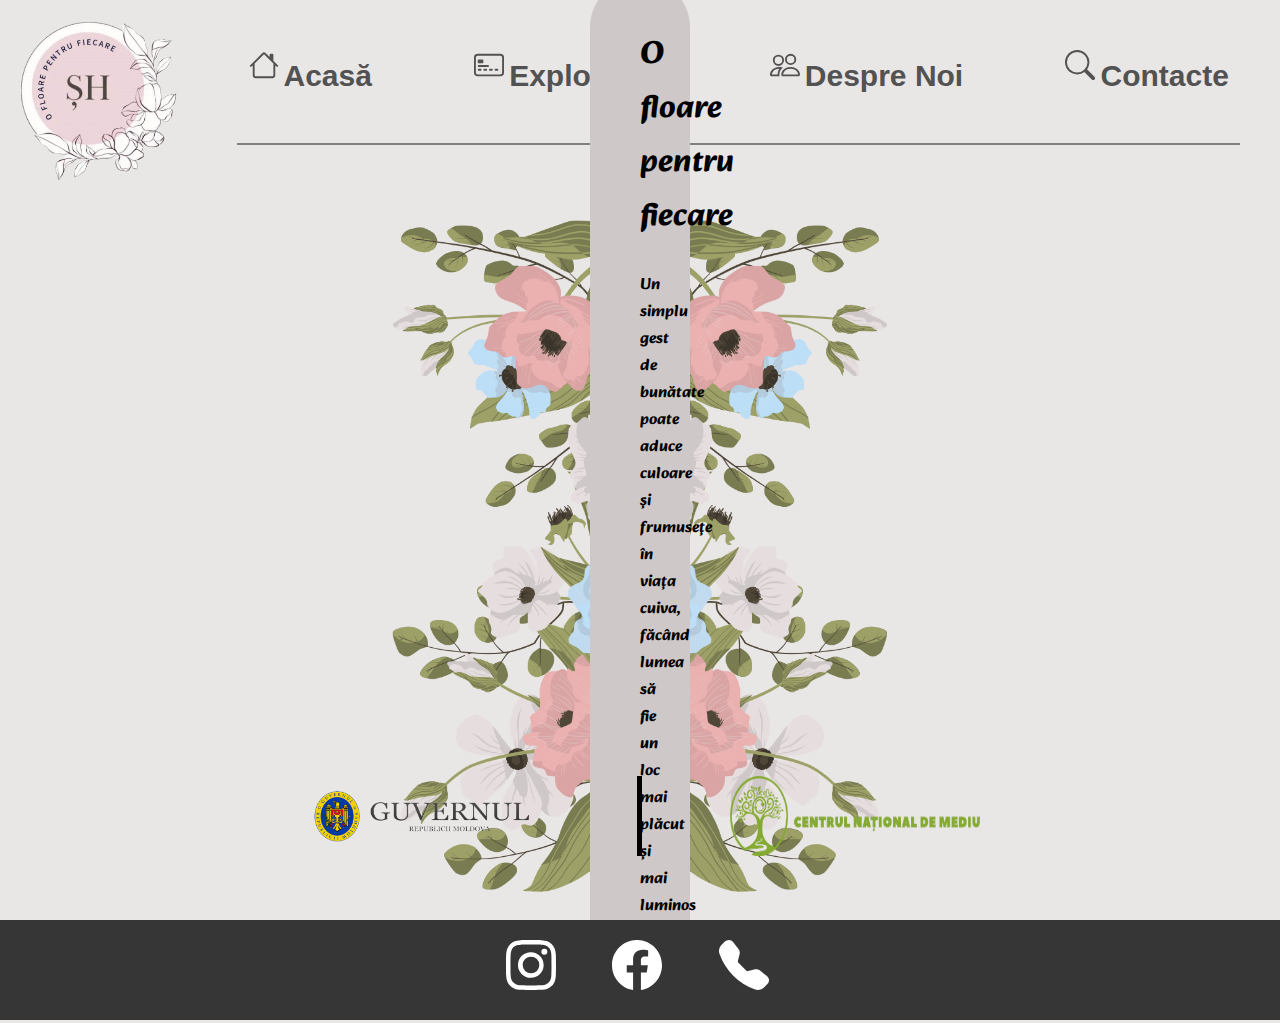
<file: index.html>
<!DOCTYPE html>
<html lang="en">
<head>
    <meta charset="UTF-8">
    <meta http-equiv="X-UA-Compatible" content="IE=edge">
    <meta name="viewport" content="width=device-width, initial-scale=1.0">
    <meta name="description" content="Programul își propune stimularea spiritului antreprenorial și încurajarea inițiativelor de afaceri în
    agricultură, într-o economie modernă în care tinerii creativi pot crește nivelul de competitivitate, pot
    să țină pasul cu tehnologia, și sunt motivați să aducă un plus de siguranță financiară.">
    <meta name="keywords" content="Seră, Ștefan Holban, STEAM, Flori, Crizanteme, Petunii, Mușcate">
   
    <link rel="preconnect" href="https://fonts.googleapis.com">
    <link rel="preconnect" href="https://fonts.gstatic.com" crossorigin>
    <link href="https://fonts.googleapis.com/css2?family=Alkatra&display=swap" rel="stylesheet">
    <link href="https://fonts.googleapis.com/css2?family=Nunito&display=swap" rel="stylesheet">


    <link href="https://cdn.jsdelivr.net/npm/bootstrap@5.2.3/dist/css/bootstrap.min.css" rel="stylesheet" integrity="sha384-rbsA2VBKQhggwzxH7pPCaAqO46MgnOM80zW1RWuH61DGLwZJEdK2Kadq2F9CUG65" crossorigin="anonymous">


    <link rel="shortcut icon" href="imagini/logo.png">
   
    <link rel="stylesheet" href="css/main.css">
    <link rel="stylesheet" href="css/home.css">


    <title>O floare pentru fiecare</title>
</head>
<body>


    <div id="fixed_nav" class="fixed_nav">
            <div id="blackout"></div>
            <div class="slider">
                <div class="minimized_nav">
                    <hr>
                    <a class="minimized_link_text"><div id="minimized-back-btn" style=" text-align: center;"><div class="minimized_link"><svg xmlns="http://www.w3.org/2000/svg" class="header_icon" fill="currentColor" class="bi bi-arrow-left-square" viewBox="0 0 16 16"> <path fill-rule="evenodd" d="M15 2a1 1 0 0 0-1-1H2a1 1 0 0 0-1 1v12a1 1 0 0 0 1 1h12a1 1 0 0 0 1-1V2zM0 2a2 2 0 0 1 2-2h12a2 2 0 0 1 2 2v12a2 2 0 0 1-2 2H2a2 2 0 0 1-2-2V2zm11.5 5.5a.5.5 0 0 1 0 1H5.707l2.147 2.146a.5.5 0 0 1-.708.708l-3-3a.5.5 0 0 1 0-.708l3-3a.5.5 0 1 1 .708.708L5.707 7.5H11.5z"/></svg>Înapoi</div></div></a>
                    <hr>
                    <a class="minimized_link_text" href="index.html"><div class="minimized_link"><svg class="header_icon" xmlns="http://www.w3.org/2000/svg" fill="currentColor" class="bi bi-house" viewBox="0 0 16 16"><path d="M8.707 1.5a1 1 0 0 0-1.414 0L.646 8.146a.5.5 0 0 0 .708.708L2 8.207V13.5A1.5 1.5 0 0 0 3.5 15h9a1.5 1.5 0 0 0 1.5-1.5V8.207l.646.647a.5.5 0 0 0 .708-.708L13 5.793V2.5a.5.5 0 0 0-.5-.5h-1a.5.5 0 0 0-.5.5v1.293L8.707 1.5ZM13 7.207V13.5a.5.5 0 0 1-.5.5h-9a.5.5 0 0 1-.5-.5V7.207l5-5 5 5Z"/></svg>Acasă</div></a>
                    <hr>
                    <a class="minimized_link_text" href="pagini/exploreaza.html"><div class="minimized_link"><svg class="header_icon" xmlns="http://www.w3.org/2000/svg" fill="currentColor" class="bi bi-credit-card-2-front" viewBox="0 0 16 16"><path d="M14 3a1 1 0 0 1 1 1v8a1 1 0 0 1-1 1H2a1 1 0 0 1-1-1V4a1 1 0 0 1 1-1h12zM2 2a2 2 0 0 0-2 2v8a2 2 0 0 0 2 2h12a2 2 0 0 0 2-2V4a2 2 0 0 0-2-2H2z"/><path d="M2 5.5a.5.5 0 0 1 .5-.5h2a.5.5 0 0 1 .5.5v1a.5.5 0 0 1-.5.5h-2a.5.5 0 0 1-.5-.5v-1zm0 3a.5.5 0 0 1 .5-.5h5a.5.5 0 0 1 0 1h-5a.5.5 0 0 1-.5-.5zm0 2a.5.5 0 0 1 .5-.5h1a.5.5 0 0 1 0 1h-1a.5.5 0 0 1-.5-.5zm3 0a.5.5 0 0 1 .5-.5h1a.5.5 0 0 1 0 1h-1a.5.5 0 0 1-.5-.5zm3 0a.5.5 0 0 1 .5-.5h1a.5.5 0 0 1 0 1h-1a.5.5 0 0 1-.5-.5zm3 0a.5.5 0 0 1 .5-.5h1a.5.5 0 0 1 0 1h-1a.5.5 0 0 1-.5-.5z"/></svg>Explorează</div></a>
                    <hr>
                    <a class="minimized_link_text" target="_blank" href="https://sites.google.com/carpineni.ro/o-floare-pentru-fiecare/pagina-de-pornire"><div class="minimized_link"><svg class="header_icon" xmlns="http://www.w3.org/2000/svg" fill="currentColor" class="bi bi-people" viewBox="0 0 16 16"><path d="M15 14s1 0 1-1-1-4-5-4-5 3-5 4 1 1 1 1h8Zm-7.978-1A.261.261 0 0 1 7 12.996c.001-.264.167-1.03.76-1.72C8.312 10.629 9.282 10 11 10c1.717 0 2.687.63 3.24 1.276.593.69.758 1.457.76 1.72l-.008.002a.274.274 0 0 1-.014.002H7.022ZM11 7a2 2 0 1 0 0-4 2 2 0 0 0 0 4Zm3-2a3 3 0 1 1-6 0 3 3 0 0 1 6 0ZM6.936 9.28a5.88 5.88 0 0 0-1.23-.247A7.35 7.35 0 0 0 5 9c-4 0-5 3-5 4 0 .667.333 1 1 1h4.216A2.238 2.238 0 0 1 5 13c0-1.01.377-2.042 1.09-2.904.243-.294.526-.569.846-.816ZM4.92 10A5.493 5.493 0 0 0 4 13H1c0-.26.164-1.03.76-1.724.545-.636 1.492-1.256 3.16-1.275ZM1.5 5.5a3 3 0 1 1 6 0 3 3 0 0 1-6 0Zm3-2a2 2 0 1 0 0 4 2 2 0 0 0 0-4Z"/></svg>Despre Noi</div></a>
                    <hr>
                    <a class="minimized_link_text" href="pagini/contacte.html"><div class="minimized_link"><svg class="header_icon" xmlns="http://www.w3.org/2000/svg"  fill="currentColor" class="bi bi-search" viewBox="0 0 16 16"><path d="M11.742 10.344a6.5 6.5 0 1 0-1.397 1.398h-.001c.03.04.062.078.098.115l3.85 3.85a1 1 0 0 0 1.415-1.414l-3.85-3.85a1.007 1.007 0 0 0-.115-.1zM12 6.5a5.5 5.5 0 1 1-11 0 5.5 5.5 0 0 1 11 0z"/></svg>Contacte</div></a>
                    <hr>
                </div>
            </div>
    </div>



    <header>
        <a href="index.html">
            <img src="imagini/logo.png" alt="O floare pentru fiecare" class="header_logo">
        </a>
        <nav class="header_small_nav">
            <div class="header_small_nav_container">
                <div id="small-screen-button">
                    <svg class="header_small_icon" xmlns="http://www.w3.org/2000/svg" fill="currentColor" class="bi bi-list" viewBox="0 0 16 16">
                        <path fill-rule="evenodd" d="M2.5 12a.5.5 0 0 1 .5-.5h10a.5.5 0 0 1 0 1H3a.5.5 0 0 1-.5-.5zm0-4a.5.5 0 0 1 .5-.5h10a.5.5 0 0 1 0 1H3a.5.5 0 0 1-.5-.5zm0-4a.5.5 0 0 1 .5-.5h10a.5.5 0 0 1 0 1H3a.5.5 0 0 1-.5-.5z"/>
                    </svg>
                </div>
            </div>
            <div class="header_hr"></div>
        </nav>


        <nav class="header_nav">
            <ul class="list">
                <li class="header_link">
                    <a class="header_link_text" href="index.html"><svg class="header_icon" xmlns="http://www.w3.org/2000/svg" fill="currentColor" class="bi bi-house" viewBox="0 0 16 16"><path d="M8.707 1.5a1 1 0 0 0-1.414 0L.646 8.146a.5.5 0 0 0 .708.708L2 8.207V13.5A1.5 1.5 0 0 0 3.5 15h9a1.5 1.5 0 0 0 1.5-1.5V8.207l.646.647a.5.5 0 0 0 .708-.708L13 5.793V2.5a.5.5 0 0 0-.5-.5h-1a.5.5 0 0 0-.5.5v1.293L8.707 1.5ZM13 7.207V13.5a.5.5 0 0 1-.5.5h-9a.5.5 0 0 1-.5-.5V7.207l5-5 5 5Z"/></svg>Acasă</a>
                </li>
                <li class="header_link">
                    <a class="header_link_text" href="pagini/exploreaza.html"><svg class="header_icon" xmlns="http://www.w3.org/2000/svg" fill="currentColor" class="bi bi-credit-card-2-front" viewBox="0 0 16 16"><path d="M14 3a1 1 0 0 1 1 1v8a1 1 0 0 1-1 1H2a1 1 0 0 1-1-1V4a1 1 0 0 1 1-1h12zM2 2a2 2 0 0 0-2 2v8a2 2 0 0 0 2 2h12a2 2 0 0 0 2-2V4a2 2 0 0 0-2-2H2z"/><path d="M2 5.5a.5.5 0 0 1 .5-.5h2a.5.5 0 0 1 .5.5v1a.5.5 0 0 1-.5.5h-2a.5.5 0 0 1-.5-.5v-1zm0 3a.5.5 0 0 1 .5-.5h5a.5.5 0 0 1 0 1h-5a.5.5 0 0 1-.5-.5zm0 2a.5.5 0 0 1 .5-.5h1a.5.5 0 0 1 0 1h-1a.5.5 0 0 1-.5-.5zm3 0a.5.5 0 0 1 .5-.5h1a.5.5 0 0 1 0 1h-1a.5.5 0 0 1-.5-.5zm3 0a.5.5 0 0 1 .5-.5h1a.5.5 0 0 1 0 1h-1a.5.5 0 0 1-.5-.5zm3 0a.5.5 0 0 1 .5-.5h1a.5.5 0 0 1 0 1h-1a.5.5 0 0 1-.5-.5z"/></svg>Explorează</a>
                </li>
                <li class="header_link">
                    <a class="header_link_text" target="_blank" href="https://sites.google.com/carpineni.ro/o-floare-pentru-fiecare/pagina-de-pornire"><svg class="header_icon" xmlns="http://www.w3.org/2000/svg" fill="currentColor" class="bi bi-people" viewBox="0 0 16 16"><path d="M15 14s1 0 1-1-1-4-5-4-5 3-5 4 1 1 1 1h8Zm-7.978-1A.261.261 0 0 1 7 12.996c.001-.264.167-1.03.76-1.72C8.312 10.629 9.282 10 11 10c1.717 0 2.687.63 3.24 1.276.593.69.758 1.457.76 1.72l-.008.002a.274.274 0 0 1-.014.002H7.022ZM11 7a2 2 0 1 0 0-4 2 2 0 0 0 0 4Zm3-2a3 3 0 1 1-6 0 3 3 0 0 1 6 0ZM6.936 9.28a5.88 5.88 0 0 0-1.23-.247A7.35 7.35 0 0 0 5 9c-4 0-5 3-5 4 0 .667.333 1 1 1h4.216A2.238 2.238 0 0 1 5 13c0-1.01.377-2.042 1.09-2.904.243-.294.526-.569.846-.816ZM4.92 10A5.493 5.493 0 0 0 4 13H1c0-.26.164-1.03.76-1.724.545-.636 1.492-1.256 3.16-1.275ZM1.5 5.5a3 3 0 1 1 6 0 3 3 0 0 1-6 0Zm3-2a2 2 0 1 0 0 4 2 2 0 0 0 0-4Z"/></svg>Despre Noi</a>
                </li>
                <li class="header_link">
                    <a class="header_link_text" href="pagini/contacte.html"><svg class="header_icon" xmlns="http://www.w3.org/2000/svg"  fill="currentColor" class="bi bi-search" viewBox="0 0 16 16"><path d="M11.742 10.344a6.5 6.5 0 1 0-1.397 1.398h-.001c.03.04.062.078.098.115l3.85 3.85a1 1 0 0 0 1.415-1.414l-3.85-3.85a1.007 1.007 0 0 0-.115-.1zM12 6.5a5.5 5.5 0 1 1-11 0 5.5 5.5 0 0 1 11 0z"/></svg>Contacte</a>
                </li>
            </ul>
            <div class="header_hr">
        </nav>


    </header>
    <div class="pre-wrapper">
        <img class="flower1" src="imagini/ura.png">
        <img class="flower2" src="imagini/ura.png">
            <!-- Puneti contentul aici (stegeti <br>) -->
            <div class="lit alkatra">
                <h1>O floare pentru fiecare</h1><br>
                <h4>Un simplu gest de bunătate poate aduce culoare și frumusețe în viața cuiva, făcând lumea să fie un loc mai plăcut și mai luminos pentru toți.</h4>
            </div>
    </div>
    <div class="support">
        <a href="https://gov.md/ro">
            <img class="spon1" src="imagini/gov.png">
        </a>
        <div class="bar"></div>
        <a href="https://www.environment.md/">
            <img src="imagini/jogo.png" class="spon2">
        </a>   
    </div>

        
    <footer>
        <div class="footer_media">
            <a href="#" target="_blank">
                <svg class="footer_icon" xmlns="http://www.w3.org/2000/svg" fill="currentColor" class="bi bi-instagram" viewBox="0 0 16 16">
                    <path d="M8 0C5.829 0 5.556.01 4.703.048 3.85.088 3.269.222 2.76.42a3.917 3.917 0 0 0-1.417.923A3.927 3.927 0 0 0 .42 2.76C.222 3.268.087 3.85.048 4.7.01 5.555 0 5.827 0 8.001c0 2.172.01 2.444.048 3.297.04.852.174 1.433.372 1.942.205.526.478.972.923 1.417.444.445.89.719 1.416.923.51.198 1.09.333 1.942.372C5.555 15.99 5.827 16 8 16s2.444-.01 3.298-.048c.851-.04 1.434-.174 1.943-.372a3.916 3.916 0 0 0 1.416-.923c.445-.445.718-.891.923-1.417.197-.509.332-1.09.372-1.942C15.99 10.445 16 10.173 16 8s-.01-2.445-.048-3.299c-.04-.851-.175-1.433-.372-1.941a3.926 3.926 0 0 0-.923-1.417A3.911 3.911 0 0 0 13.24.42c-.51-.198-1.092-.333-1.943-.372C10.443.01 10.172 0 7.998 0h.003zm-.717 1.442h.718c2.136 0 2.389.007 3.232.046.78.035 1.204.166 1.486.275.373.145.64.319.92.599.28.28.453.546.598.92.11.281.24.705.275 1.485.039.843.047 1.096.047 3.231s-.008 2.389-.047 3.232c-.035.78-.166 1.203-.275 1.485a2.47 2.47 0 0 1-.599.919c-.28.28-.546.453-.92.598-.28.11-.704.24-1.485.276-.843.038-1.096.047-3.232.047s-2.39-.009-3.233-.047c-.78-.036-1.203-.166-1.485-.276a2.478 2.478 0 0 1-.92-.598 2.48 2.48 0 0 1-.6-.92c-.109-.281-.24-.705-.275-1.485-.038-.843-.046-1.096-.046-3.233 0-2.136.008-2.388.046-3.231.036-.78.166-1.204.276-1.486.145-.373.319-.64.599-.92.28-.28.546-.453.92-.598.282-.11.705-.24 1.485-.276.738-.034 1.024-.044 2.515-.045v.002zm4.988 1.328a.96.96 0 1 0 0 1.92.96.96 0 0 0 0-1.92zm-4.27 1.122a4.109 4.109 0 1 0 0 8.217 4.109 4.109 0 0 0 0-8.217zm0 1.441a2.667 2.667 0 1 1 0 5.334 2.667 2.667 0 0 1 0-5.334z"/>
                </svg>
            </a>
            <a href="https://www.facebook.com/liceulteoreticstefanholban" target="_blank">
                <svg class="footer_icon" xmlns="http://www.w3.org/2000/svg" fill="currentColor" class="bi bi-facebook" viewBox="0 0 16 16">
                    <path d="M16 8.049c0-4.446-3.582-8.05-8-8.05C3.58 0-.002 3.603-.002 8.05c0 4.017 2.926 7.347 6.75 7.951v-5.625h-2.03V8.05H6.75V6.275c0-2.017 1.195-3.131 3.022-3.131.876 0 1.791.157 1.791.157v1.98h-1.009c-.993 0-1.303.621-1.303 1.258v1.51h2.218l-.354 2.326H9.25V16c3.824-.604 6.75-3.934 6.75-7.951z"/>
                </svg>
            </a>
            <a href="tel:+">
                <svg class="footer_icon" xmlns="http://www.w3.org/2000/svg"  fill="currentColor" class="bi bi-telephone-fill" viewBox="0 0 16 16">
                <path fill-rule="evenodd" d="M1.885.511a1.745 1.745 0 0 1 2.61.163L6.29 2.98c.329.423.445.974.315 1.494l-.547 2.19a.678.678 0 0 0 .178.643l2.457 2.457a.678.678 0 0 0 .644.178l2.189-.547a1.745 1.745 0 0 1 1.494.315l2.306 1.794c.829.645.905 1.87.163 2.611l-1.034 1.034c-.74.74-1.846 1.065-2.877.702a18.634 18.634 0 0 1-7.01-4.42 18.634 18.634 0 0 1-4.42-7.009c-.362-1.03-.037-2.137.703-2.877L1.885.511z"/>
              </svg>
            </a>
        </div>
        


    </footer>
    <script src="js/main.js"></script>
</body>
</html>
</file>
<file: css/main.css>
*{
    margin: 0;
    padding: 0;
    box-sizing: border-box;
}


.alkatra{
    font-family: 'Alkatra', cursive, sans-serif, serif;
}

body, html{
    min-width: 100vw;
    min-height: 100vh;
    position: relative;
    background-color: rgb(233, 230, 230);
    overflow-x: hidden;
}


#fixed_nav{
    display: none;
    z-index: 1;
    position: fixed;
    width: 100vw;
    height: 100vh;
}
.minimized_nav{
    position: absolute;
    top: 0;
    right: 0;
    left: auto;
    width: 35%;
    height: 100%;
    background-color: rgb(236, 236, 236);
    transition: 3s ease all;


}


.minimized_nav>hr{
    margin-left:10px;
}
#blackout{
    position: absolute;
    top: 0;
    left: 0;
    width: 100%;
    height: 100%;
    background-color: rgba(0, 0, 0, 0.4);
}


.minimized_link{
    display: flex;
    align-items: center;
    justify-content: center;
    margin: -10px 0;
    padding: 10px 0;
}
.minimized_link_text{
    color: #525252;
    font-family: sans-serif;
    font-size: 30px;
    font-weight: 600;
    text-decoration: none;
    transition: 0.3s all ease;
    cursor: pointer;
}
.minimized_link_text:hover{
    color: #2d2c32;
}



header{
    height: 120px;
    width: 100%;
    display: flex;
    flex-direction: row;
    flex-flow: row;
    margin-bottom: 100px;
}


.header_xsmall{
    width: 100%;
    height: 50px;
    background-color: rgb(202, 202, 202);
    transition: 0.4s;
}
.header_small_icon{
    width: 48px;
    cursor: pointer;
    color: #525252;
}
.header_small_icon:hover{
    color: #2d2e3a;
}


.header_logo{
    margin: 0;
    align-items: center;
    height:200px;
}


.header_nav, .header_small_nav{
    width: 100%;
}
.header_small_nav{display: none;}
.header_small_nav_container{
    display: flex;
    justify-content: center;
    align-items: center;
    padding-top: 47px;
}


.list{
    display: flex;
    flex-flow: row;
    justify-content: space-around;
}


.header_link{
    display: inline-block;
    position: relative;
    cursor: pointer;
    transition: 0.4s all ease;
    padding-top: 50px;
    vertical-align: top;
    margin: 0 15px;
}


.header_icon{
    height: 30px;
    margin-right: 5px;
    margin-bottom: 6px;
}


.header_link_text{
    color: #525252;
    font-family: sans-serif;
    font-size: 30px;
    font-weight: 600;
    text-decoration: none;
    transition: 0.3s all ease;
    cursor: pointer;
}

.header_link_text:hover {
    color: #272937;
}


.header_link:after {
    content: '';
    position: absolute;
    width: 100%;
    transform: scaleX(0);
    transition: 0.3s;
    height: 2px;
    bottom: -3px;
    left: 0;
    background-color: #5a5a67;
    transform-origin: bottom right;
    transition: transform 0.5s ease-out;
}


.header_link:hover::after {
    background-color: #282730;
    transform: scaleX(1);
    transform-origin: bottom left;
}


.header_hr{
    margin: 50px 40px 100px 40px;
    width: 1fr;
    height: 2px;
    background-color: #808080;
}

.pre-wrapper{
    padding-bottom: 130px;
    width: 1fr;
    justify-self: center;
    margin: 0;
}

footer{
    height: 100px;
    background-color: rgb(54, 54, 54);
    width: 100%;
    position: absolute;
    bottom: 0;


    display: flex;
    flex-direction: row;
    color: white;
    align-items: center;
    justify-content: center;
}


.footer_media{
    display: flex;
    justify-content: space-around;
    align-items: center;
    width: 25%;
}


.footer_icon{
    height: 50px;
    margin-right: 5px;
    margin-bottom: 6px;
    color: white;
    transition: 0.2s;
    text-decoration: none;
}
.footer_icon:hover{
    color: orangered;
}
.footer_icon:active{
    color: rgb(203, 54, 0);
}


@media screen and (max-width:1050px){
    .header_nav{
        display: none;
    }
    .header_small_nav{
        display: block;
    }
    .footer_media{
        width: 40%;
    }
   
}
@media screen and (max-width:700px){
    header{
        flex-direction: column;
        align-items: center;
    }
    .header_small_nav{
        order: -1;
    }
    .header_logo{
        display: none;
    }
    .footer_media{
        width: 50%;
    }
    .pre-wrapper{
        margin: 0 20px;
    }
    .minimized_nav{
        width: 100%;
    }
}
</file>
<file: css/home.css>
.lit{
    position: absolute;
    top: 35%;
    left: 50%;
    transform: translate(-50%, -50%);
    width: 70%;
    padding: 50px;
    text-align: center;
    border-radius: 25px;
    background-color: #CFC8C8ff;
    border-radius: 50px;
}

.pre-wrapper{
    position: relative;
    height: 50rem;
}

.flower1{
    position: absolute;
    left: -3rem;
    top: 0;
    height: 42rem;
}

.flower2{
    position: absolute;
    right: -3rem;
    top: 0;
    height: 42rem;
    transform: scale(-1, 1);
}

.spon1{
    width: 250px;
    height: 80px;
}

.spon2{
    width: 250px;
    height: 80px;
}

.bar{
    height: 80px;
    width: 5px;
    background-color: black;
}

.support{
    position: absolute;
    bottom: 10rem;
    width: 60vw;
    display: flex;
    flex-flow: row;
    justify-content: space-around;
    left: 50%;
    translate: -50% 0;
}
@media screen and (max-width: 500px) {
    .support{
        flex-flow: column;
    }
    .flower1,
    .flower2,
    .bar{
        display: none;
    }
    .lit{
        width: 90%;
        opacity: 1;
    }
}
@media screen and (max-width: 700px) {
    .lit{
        opacity: 0.8;
    }
}
@media screen and (max-width: 350px) {
    .lit{
        width: 100%;
        margin: 0 0 100px 0;
    }
    .spon1,.spon2{
        margin-left: -16%;
    }
}
</file>
